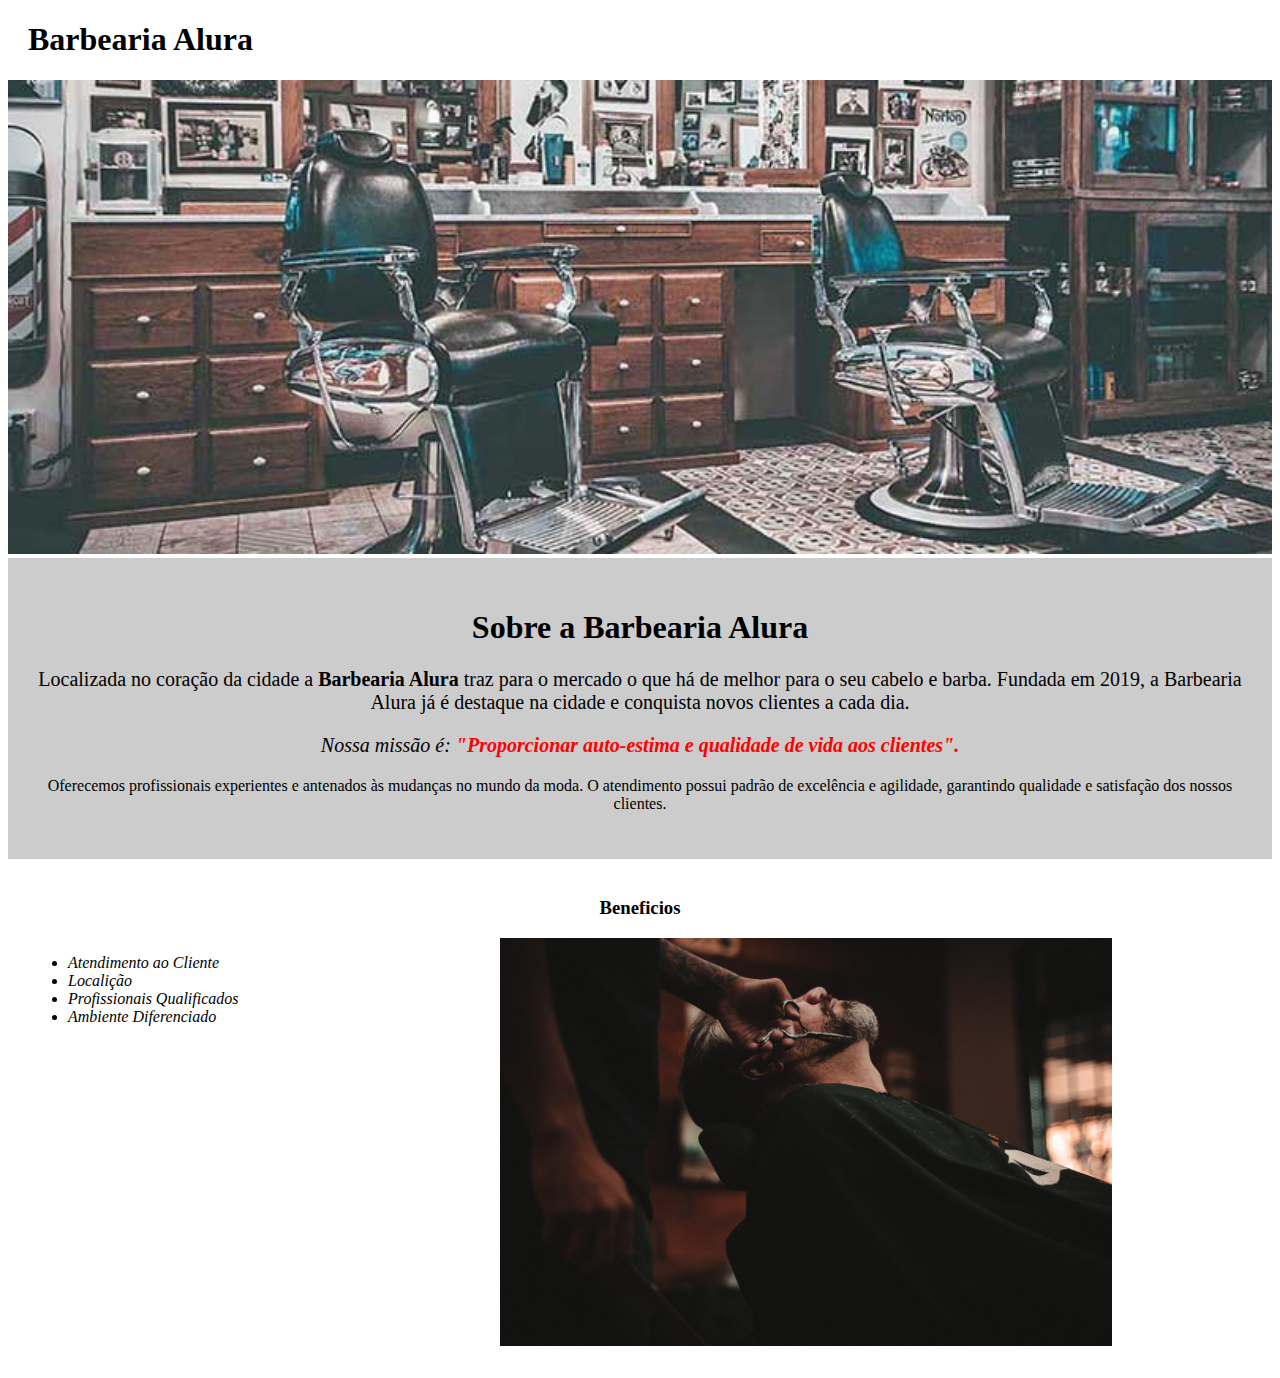
<file: parte 1 - crie uma página da Web/index.html>
<!DOCTYPE html>
<html lang="pt-br">

<head>
    <meta charset="UTF-8">
    <title>Barbearia Alura</title>
    <link rel="stylesheet" href="style.css">
</head>

<body>

    <header class="titulo-principal">
        <h1>
            Barbearia Alura
        </h1>
    </header>

    <img id="banner" src="banner.jpg" alt="Uma barbeira convencional">

    <div class="principal">
        <h1 class='titulo-centralizado'>Sobre a Barbearia Alura</h1>

        <p id="missao">
            Localizada no coração da cidade a <strong>Barbearia Alura</strong> traz para o
            mercado o que há de melhor para o seu cabelo e barba. Fundada
            em 2019, a Barbearia Alura já é destaque na cidade e
            conquista novos clientes a cada dia.
        </p>

        <p style="font-size: 20px;">
            <em>
                Nossa missão é: <strong>
                    "Proporcionar auto-estima e qualidade de vida
                    aos clientes".
                </strong>
            </em>
        </p>

        <p>
            Oferecemos profissionais experientes e antenados às mudanças
            no mundo da moda. O atendimento possui padrão de excelência e
            agilidade, garantindo qualidade e satisfação dos nossos
            clientes.
        </p>
    </div>

    <div class="beneficios">
        <h3 class="titulo-centralizado">Beneficios</h3>
        <ul>
            <li class="items">Atendimento ao Cliente</li>
            <li class="items">Localição</li>
            <li class="items">Profissionais Qualificados</li>
            <li class="items">Ambiente Diferenciado</li>
        </ul>
        <img id="imagembeneficios" src="beneficios.jpg" alt="Aparando barba com a tesoura">
    </div>

</body>

</html>
</file>
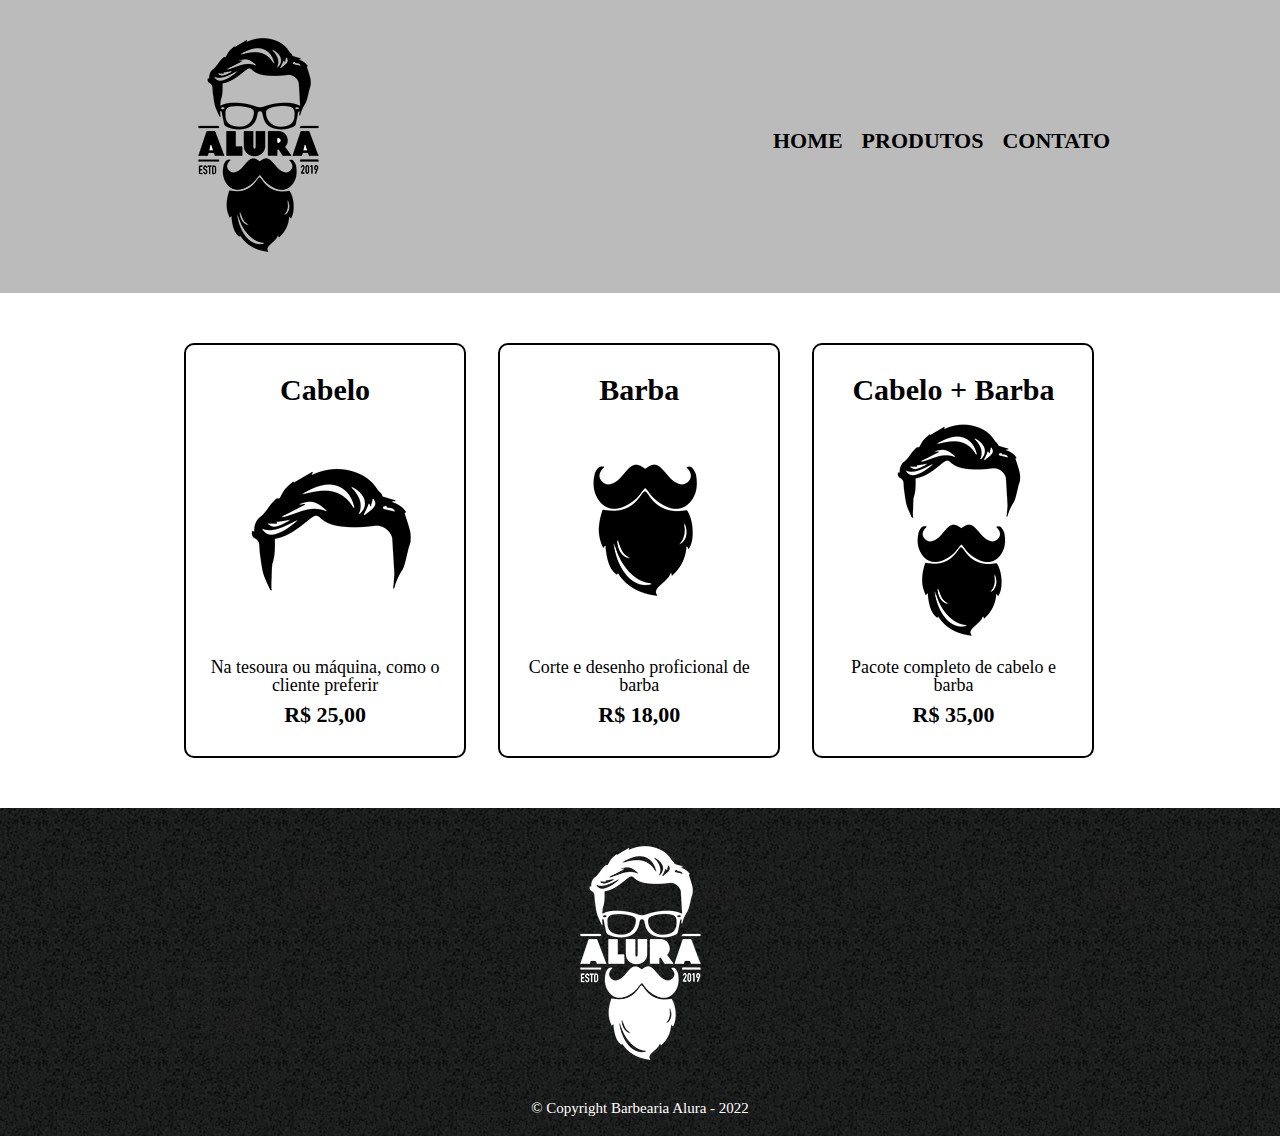
<file: parte 2 - posicionamento, listas e navegação/produtos.html>
<!DOCTYPE html>
<html>

<head>
    <meta charset="UTF-8">
    <title>Produtos - Barbearia Alura</title>

    <link rel="stylesheet" href="reset.css">
    <link rel="stylesheet" href="produtos.css">
</head>

<body>
    <header>
        <div class="caixa">
            <h1><img src="logo.png"></h1>

            <nav>
                <ul>
                    <li><a href="index.html">Home</a></li>
                    <li><a href="produtos.html">Produtos</a></li>
                    <li><a href="contato.html">Contato</a></li>
                </ul>
            </nav>
        </div>
    </header>

    <main>
        <ul class="produtos">
            <li>
                <h2>Cabelo</h2>
                <img src="cabelo.jpg">
                <p class="produto-descrição">Na tesoura ou máquina, como o cliente preferir</p>
                <p class="produto-preço">R$ 25,00</p>
            </li>
            <li>
                <h2>Barba</h2>
                <img src="barba.jpg">
                <p class="produto-descrição">Corte e desenho proficional de barba</p>
                <p class="produto-preço">R$ 18,00</p>
            </li>
            <li>
                <h2>Cabelo + Barba</h2>
                <img src="cabelo+barba.jpg">
                <p class="produto-descrição">Pacote completo de cabelo e barba</p>
                <p class="produto-preço">R$ 35,00</p>
            </li>
        </ul>
    </main>

    <footer>
        <img src="logo-branco.png">
        <p class="copyright">&copy; Copyright Barbearia Alura - 2022</p>
    </footer>
</body>

</html>
</file>
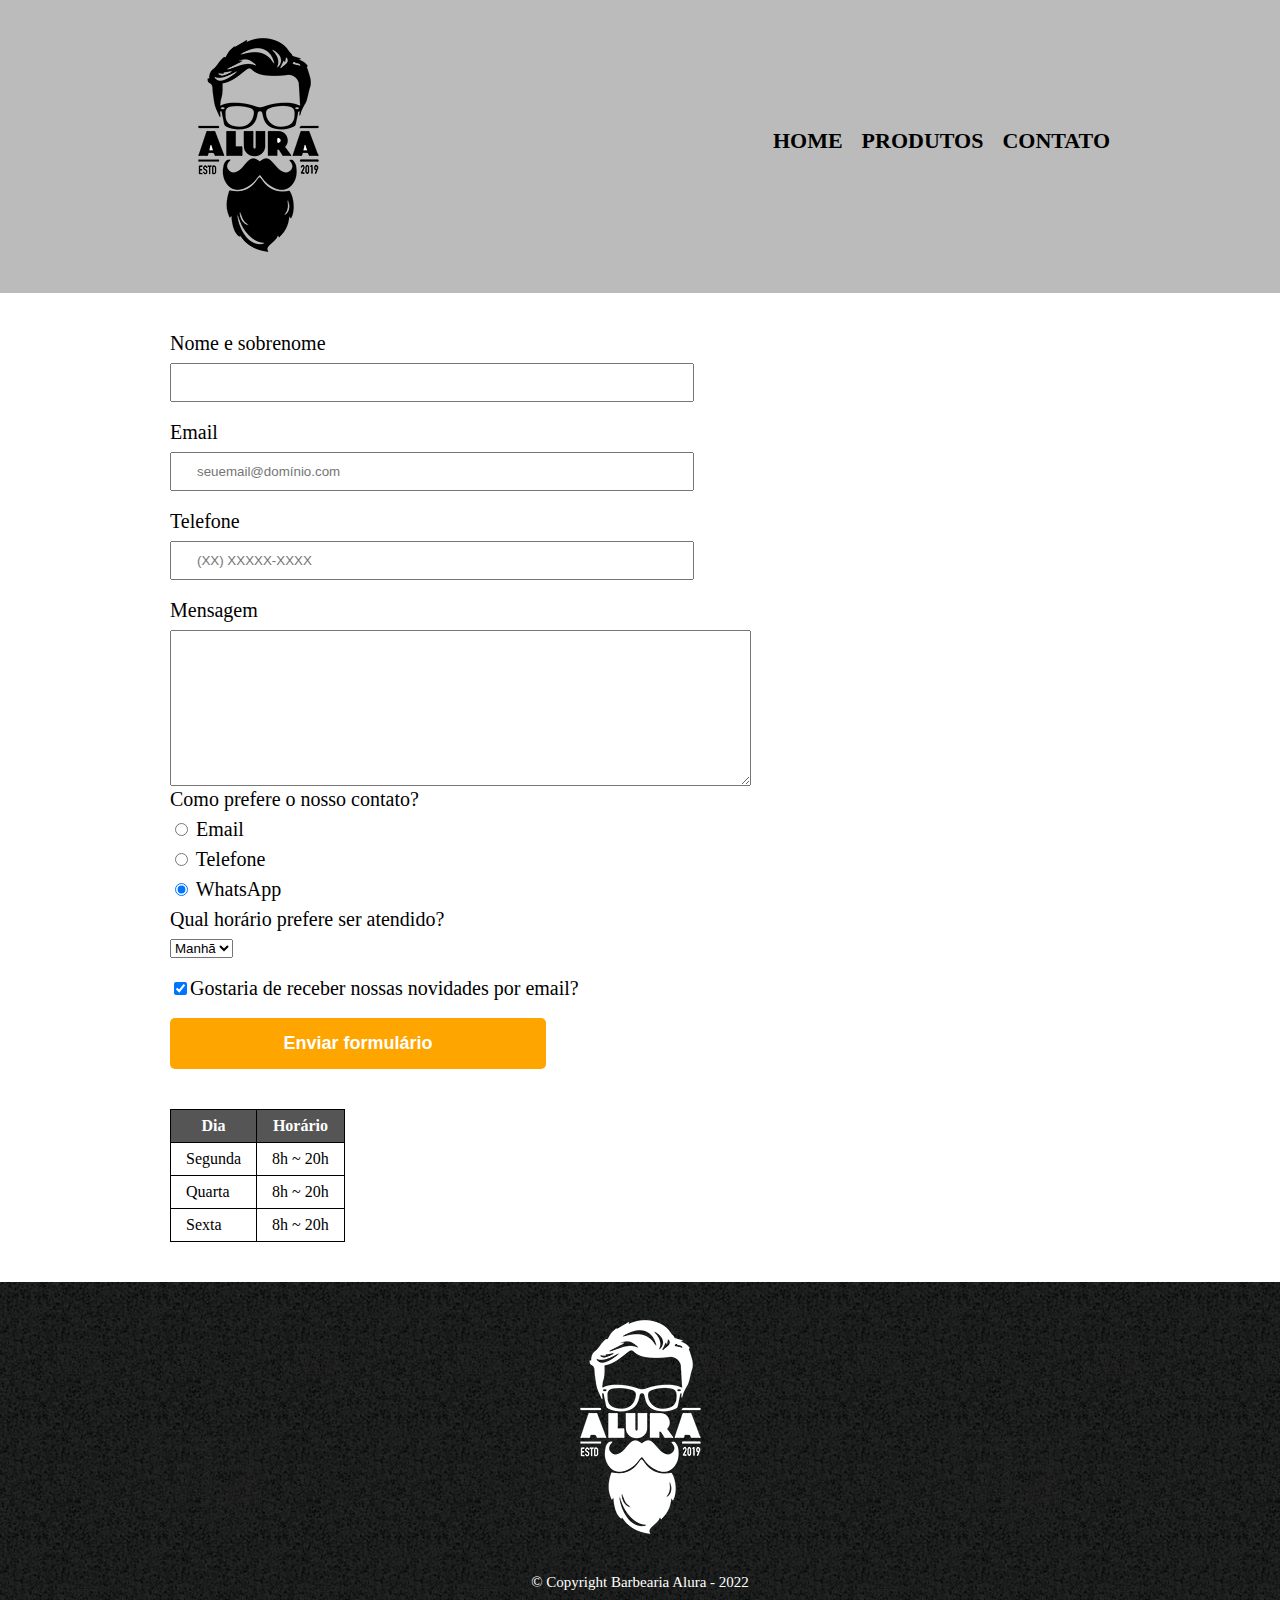
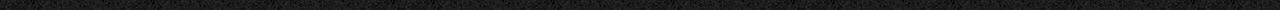
<file: parte 3 - trabalhando com formulários e tabelas/contato.html>
<!DOCTYPE html>
<html>

<head>
    <meta charset="UTF-8">
    <title>Produtos - Barbearia Alura</title>

    <link rel="stylesheet" href="reset.css">
    <link rel="stylesheet" href="style.css">
</head>

<body>
    <header>
        <div class="caixa">
            <h1><img src="logo.png" alt="Logo da Barbearia Alura"></h1>

            <nav>
                <ul>
                    <li><a href="home.html">Home</a></li>
                    <li><a href="produtos.html">Produtos</a></li>
                    <li><a href="contato.html">Contato</a></li>
                </ul>
            </nav>
        </div>
    </header>

    <main>
        <form>

            <label for="nomesobrenome">Nome e sobrenome</label>
            <input type="text" id="nomesobrenome" class="input-padrao" required>

            <label for="email">Email</label>
            <input type="email" id="email" class="input-padrao" required placeholder="seuemail@domínio.com">

            <label for="telefone">Telefone</label>
            <input type="tel" id="telefone" class="input-padrao" required placeholder="(XX) XXXXX-XXXX">

            <label for="mensagem">Mensagem</label>
            <textarea cols="70" rows="10" id="mensagem"></textarea>

            <fieldset>
                <legend>Como prefere o nosso contato?</legend>
                <label for="radio-email"><input type="radio" name="contato" value="email" id="radio-email">
                    Email</label>

                <label for="radio-telefone"><input type="radio" name="contato" value="telefone" id="radio-telefone">
                    Telefone</label>

                <label for="radio-whatsapp"><input type="radio" name="contato" value="whatsapp" id="radio-whatsapp"
                        checked>
                    WhatsApp</label>
            </fieldset>

            <fieldset>
                <legend>Qual horário prefere ser atendido?</legend>
                <select>
                    <option>Manhã</option>
                    <option>Tarde</option>
                    <option>Noite</option>
                </select>
            </fieldset>

            <label class="checkbox"><input type="checkbox" checked>Gostaria de receber nossas novidades por
                email?</label>

            <input class="enviar" type="submit" value="Enviar formulário">

        </form>

        <table>
            <thead>
                <tr>
                    <th>Dia</th>
                    <th>Horário</th>
                </tr>
            </thead>
            <tbody>
                <tr>
                    <td>Segunda</td>
                    <td>8h ~ 20h</td>
                </tr>
                <tr>
                    <td>Quarta</td>
                    <td>8h ~ 20h</td>
                </tr>
                <tr>
                    <td>Sexta</td>
                    <td>8h ~ 20h</td>
                </tr>
            </tbody>
        </table>
    </main>

    <footer>
        <img src="logo-branco.png" alt="Logo da Barbearia Alura">
        <p class="copyright">&copy; Copyright Barbearia Alura - 2022</p>
    </footer>
</body>

</html>
</file>
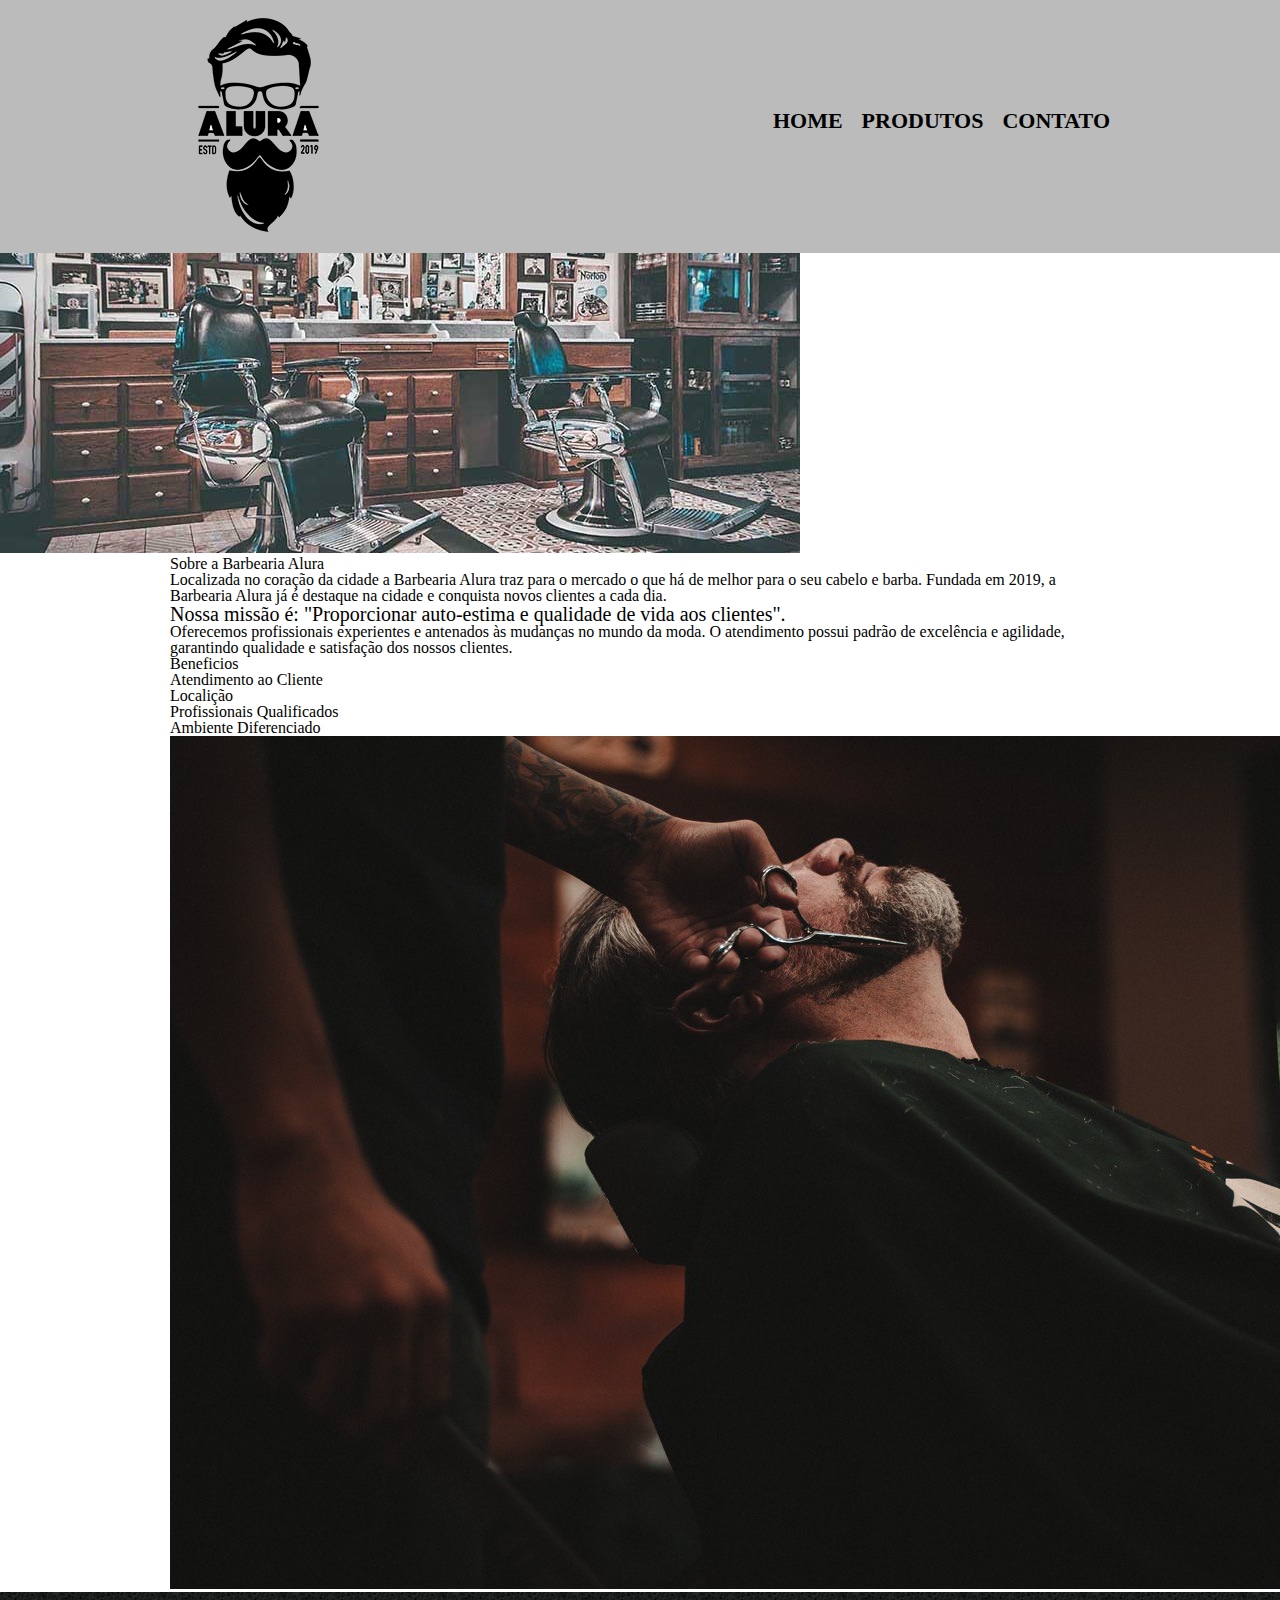
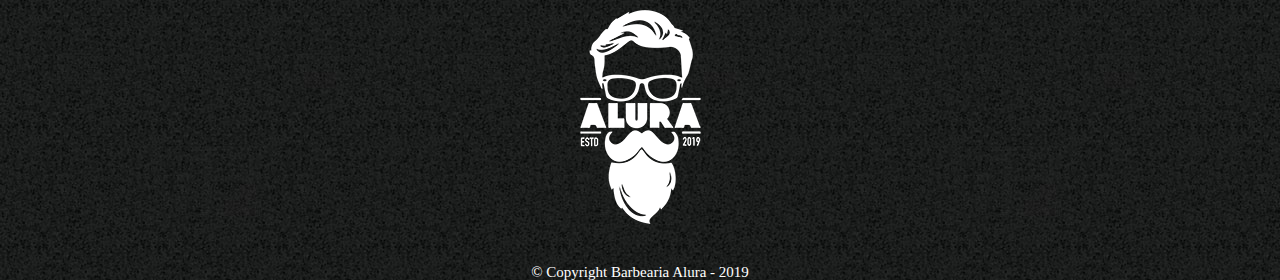
<file: parte 3 - trabalhando com formulários e tabelas/home.html>
<!DOCTYPE html>
<html lang="pt-br">

<head>
    <meta charset="UTF-8">
    <title>Home - Barbearia Alura</title>
    <link rel="stylesheet" href="style.css">
    <link rel="stylesheet" href="reset.css">
</head>

<body>
    <header>
        <div class="caixa">
            <h1><img src="logo.png" alt="Logo da Barbearia Alura"></h1>

            <nav>
                <ul>
                    <li><a href="home.html">Home</a></li>
                    <li><a href="produtos.html">Produtos</a></li>
                    <li><a href="contato.html">Contato</a></li>
                </ul>
            </nav>
        </div>
    </header>

    <img id="banner" src="banner.jpg" alt="Uma barbeira convencional">

    <main>
        <section class="principal">
            <h1 class='titulo-centralizado'>Sobre a Barbearia Alura</h1>

            <p id="missao">
                Localizada no coração da cidade a <strong>Barbearia Alura</strong> traz para o
                mercado o que há de melhor para o seu cabelo e barba. Fundada
                em 2019, a Barbearia Alura já é destaque na cidade e
                conquista novos clientes a cada dia.
            </p>

            <p style="font-size: 20px;">
                <em>
                    Nossa missão é: <strong>
                        "Proporcionar auto-estima e qualidade de vida
                        aos clientes".
                    </strong>
                </em>
            </p>

            <p>
                Oferecemos profissionais experientes e antenados às mudanças
                no mundo da moda. O atendimento possui padrão de excelência e
                agilidade, garantindo qualidade e satisfação dos nossos
                clientes.
            </p>
        </section>

        <section class="beneficios">
            <h3 class="titulo-centralizado">Beneficios</h3>
            <ul>
                <li class="items">Atendimento ao Cliente</li>
                <li class="items">Localição</li>
                <li class="items">Profissionais Qualificados</li>
                <li class="items">Ambiente Diferenciado</li>
            </ul>
            <img id="imagembeneficios" src="beneficios.jpg" alt="Aparando barba com a tesoura">
        </section>
    </main>

    <footer>
        <img src="logo-branco.png">
        <p class="copyright">&copy; Copyright Barbearia Alura - 2019</p>
    </footer>

</body>

</html>
</file>
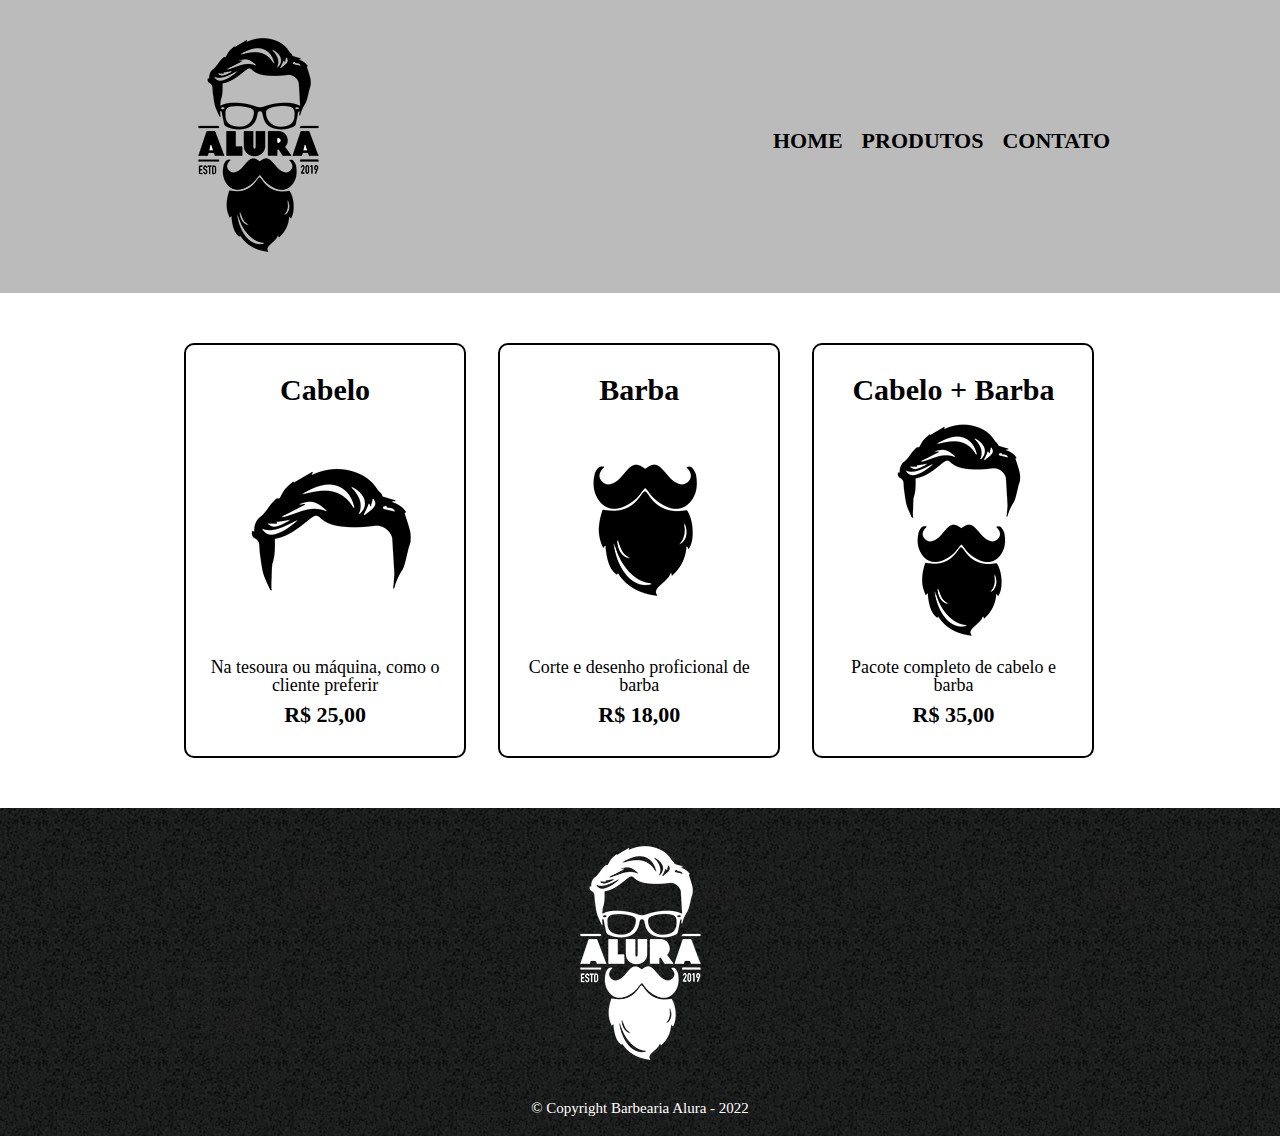
<file: parte 3 - trabalhando com formulários e tabelas/produtos.html>
<!DOCTYPE html>
<html>

<head>
    <meta charset="UTF-8">
    <title>Produtos - Barbearia Alura</title>

    <link rel="stylesheet" href="reset.css">
    <link rel="stylesheet" href="style.css">
</head>

<body>
    <header>
        <div class="caixa">
            <h1><img src="logo.png"></h1>

            <nav>
                <ul>
                    <li><a href="home.html">Home</a></li>
                    <li><a href="produtos.html">Produtos</a></li>
                    <li><a href="contato.html">Contato</a></li>
                </ul>
            </nav>
        </div>
    </header>

    <main>
        <ul class="produtos">
            <li>
                <h2>Cabelo</h2>
                <img src="cabelo.jpg">
                <p class="produto-descrição">Na tesoura ou máquina, como o cliente preferir</p>
                <p class="produto-preço">R$ 25,00</p>
            </li>
            <li>
                <h2>Barba</h2>
                <img src="barba.jpg">
                <p class="produto-descrição">Corte e desenho proficional de barba</p>
                <p class="produto-preço">R$ 18,00</p>
            </li>
            <li>
                <h2>Cabelo + Barba</h2>
                <img src="cabelo+barba.jpg">
                <p class="produto-descrição">Pacote completo de cabelo e barba</p>
                <p class="produto-preço">R$ 35,00</p>
            </li>
        </ul>
    </main>

    <footer>
        <img src="logo-branco.png">
        <p class="copyright">&copy; Copyright Barbearia Alura - 2022</p>
    </footer>
</body>

</html>
</file>
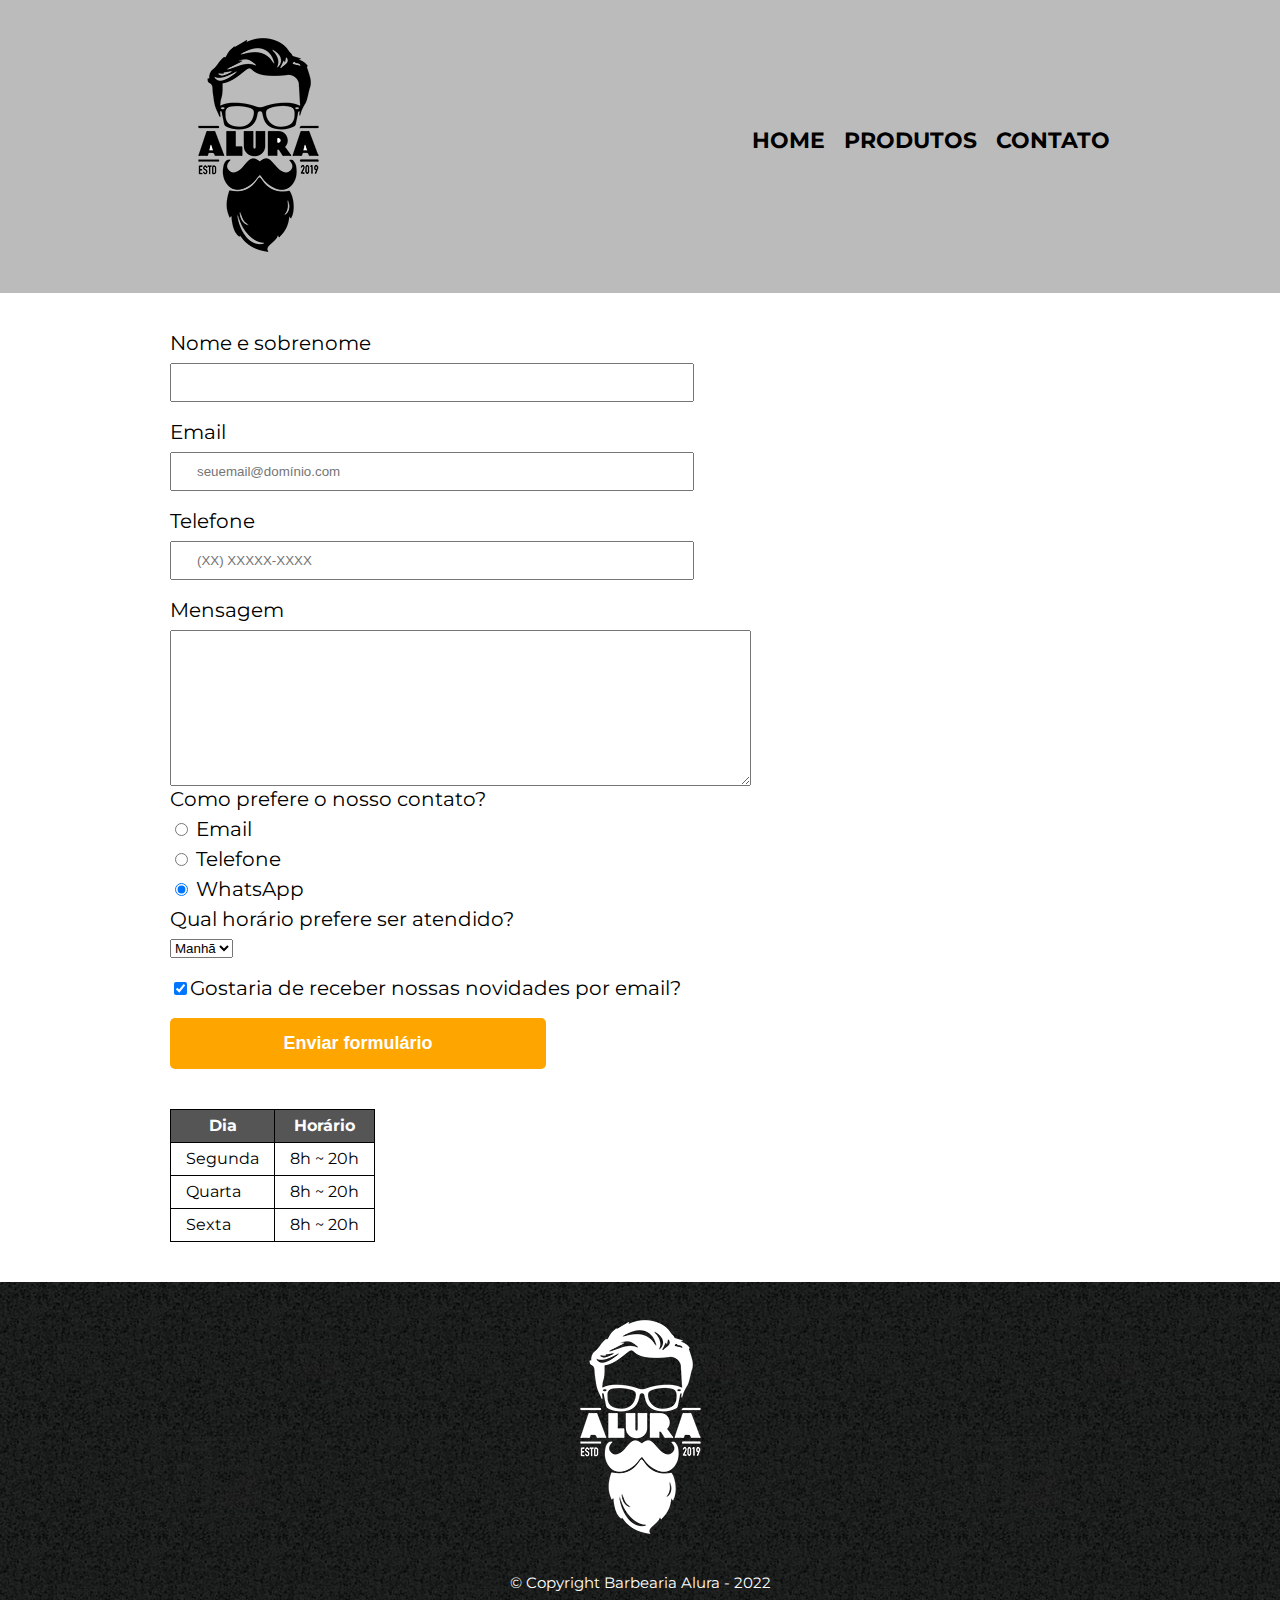
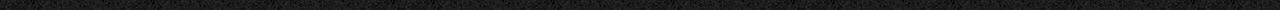
<file: parte 4 - avançando no CSS/contato.html>
<!DOCTYPE html>
<html>

<head>
    <meta charset="UTF-8">
    <meta name="viewport" content="width=device-width">
    <title>Produtos - Barbearia Alura</title>

    <link rel="stylesheet" href="reset.css">
    <link rel="stylesheet" href="style.css">
    <link href="https://fonts.googleapis.com/css?family=Montserrat&display=swap" rel="stylesheet">
    
</head>

<body>
    <header>
        <div class="caixa">
            <h1><img src="logo.png" alt="Logo da Barbearia Alura"></h1>

            <nav>
                <ul>
                    <li><a href="home.html">Home</a></li>
                    <li><a href="produtos.html">Produtos</a></li>
                    <li><a href="contato.html">Contato</a></li>
                </ul>
            </nav>
        </div>
    </header>

    <main>
        <form>

            <label for="nomesobrenome">Nome e sobrenome</label>
            <input type="text" id="nomesobrenome" class="input-padrao" required>

            <label for="email">Email</label>
            <input type="email" id="email" class="input-padrao" required placeholder="seuemail@domínio.com">

            <label for="telefone">Telefone</label>
            <input type="tel" id="telefone" class="input-padrao" required placeholder="(XX) XXXXX-XXXX">

            <label for="mensagem">Mensagem</label>
            <textarea cols="70" rows="10" id="mensagem"></textarea>

            <fieldset>
                <legend>Como prefere o nosso contato?</legend>
                <label for="radio-email"><input type="radio" name="contato" value="email" id="radio-email">
                    Email</label>

                <label for="radio-telefone"><input type="radio" name="contato" value="telefone" id="radio-telefone">
                    Telefone</label>

                <label for="radio-whatsapp"><input type="radio" name="contato" value="whatsapp" id="radio-whatsapp"
                        checked>
                    WhatsApp</label>
            </fieldset>

            <fieldset>
                <legend>Qual horário prefere ser atendido?</legend>
                <select>
                    <option>Manhã</option>
                    <option>Tarde</option>
                    <option>Noite</option>
                </select>
            </fieldset>

            <label class="checkbox"><input type="checkbox" checked>Gostaria de receber nossas novidades por
                email?</label>

            <input class="enviar" type="submit" value="Enviar formulário">

        </form>

        <table>
            <thead>
                <tr>
                    <th>Dia</th>
                    <th>Horário</th>
                </tr>
            </thead>
            <tbody>
                <tr>
                    <td>Segunda</td>
                    <td>8h ~ 20h</td>
                </tr>
                <tr>
                    <td>Quarta</td>
                    <td>8h ~ 20h</td>
                </tr>
                <tr>
                    <td>Sexta</td>
                    <td>8h ~ 20h</td>
                </tr>
            </tbody>
        </table>
    </main>

    <footer>
        <img src="logo-branco.png" alt="Logo da Barbearia Alura">
        <p class="copyright">&copy; Copyright Barbearia Alura - 2022</p>
    </footer>
</body>

</html>
</file>
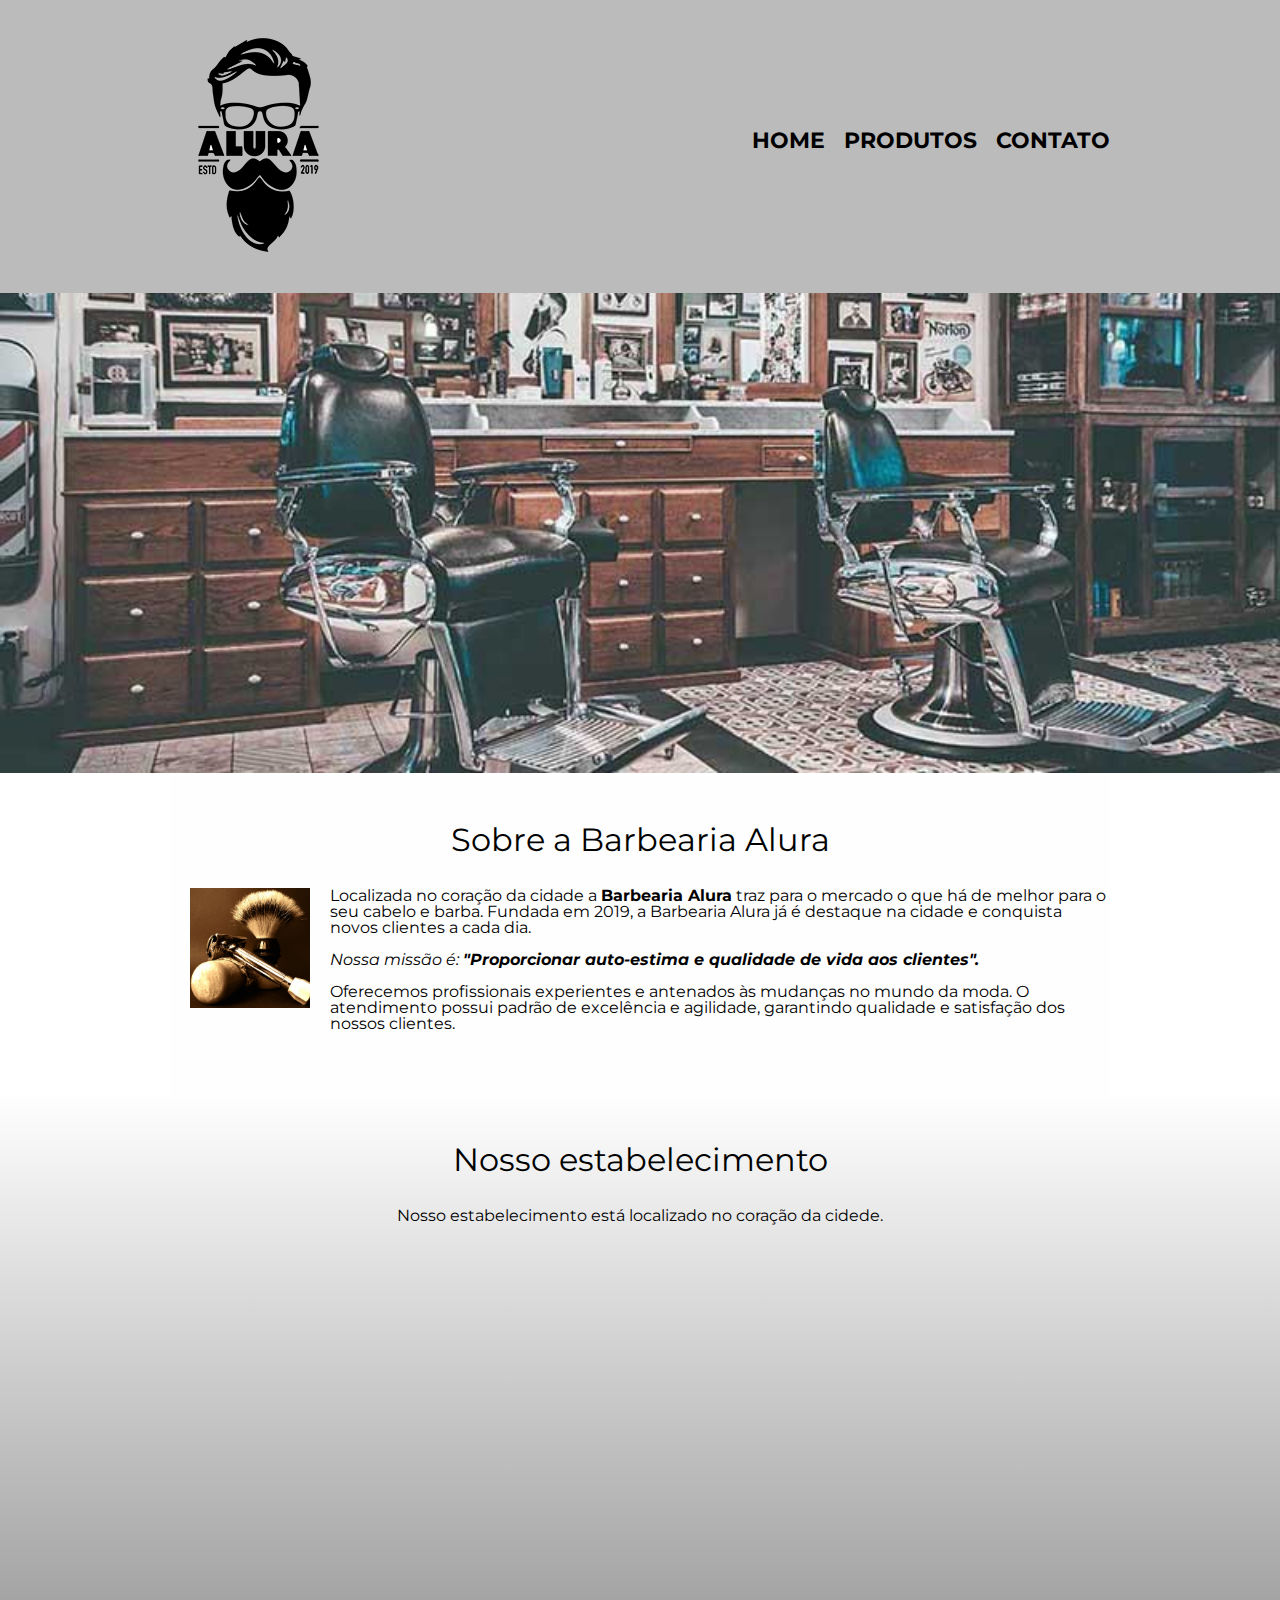
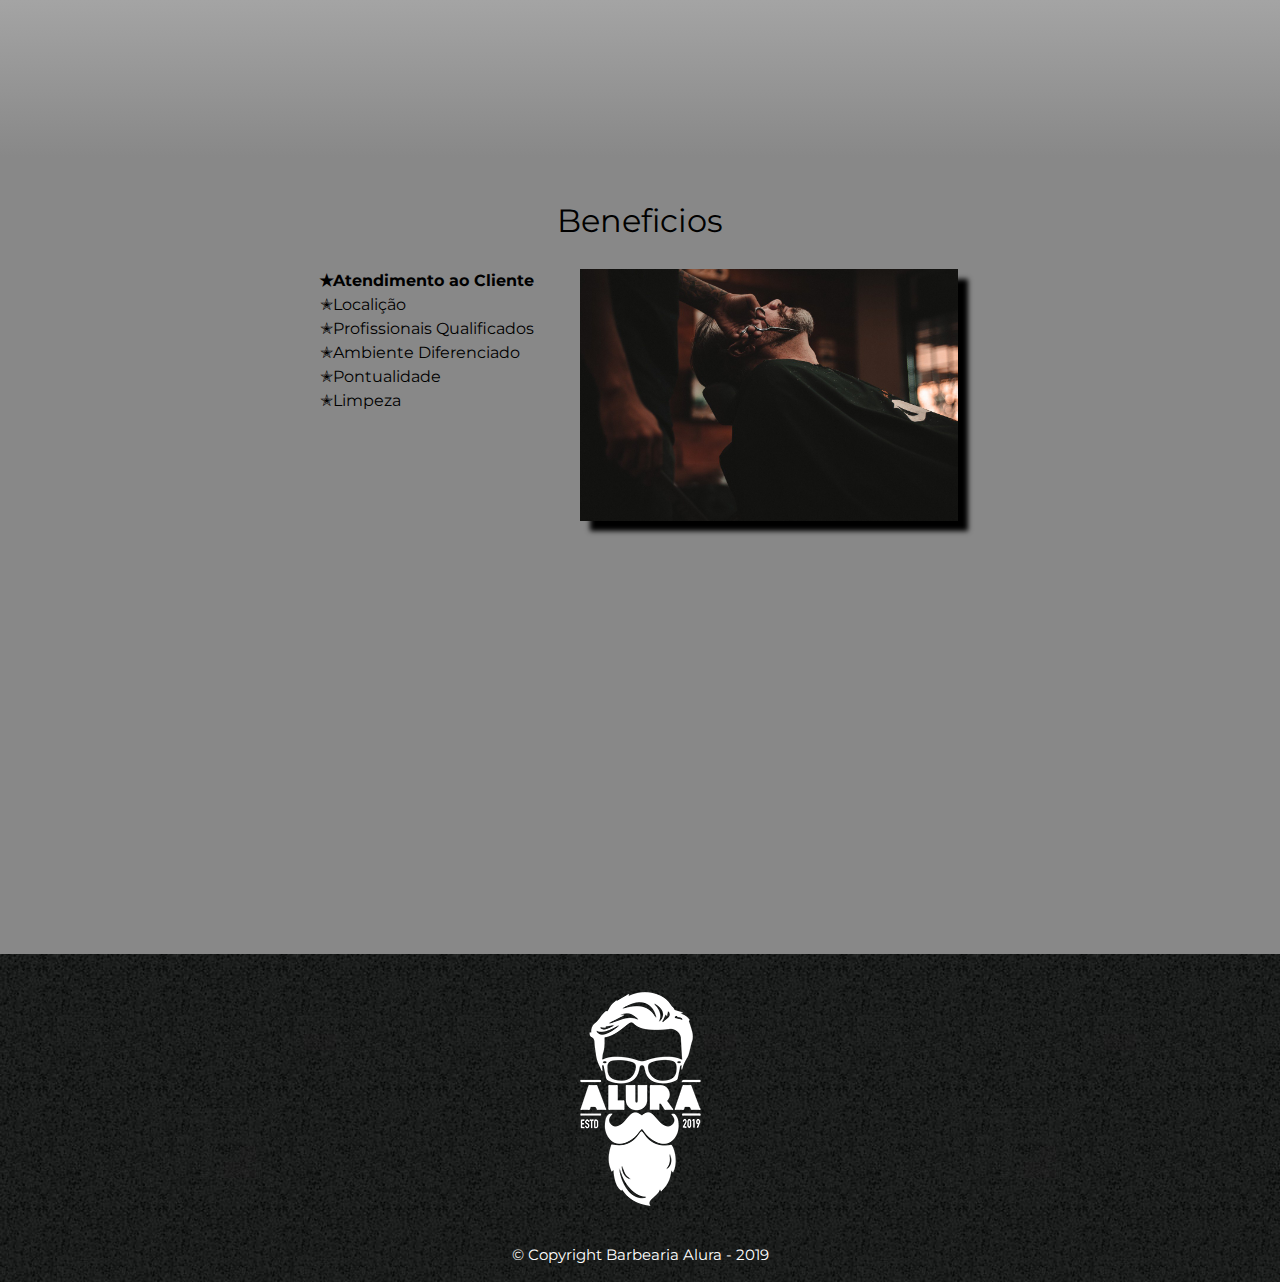
<file: parte 4 - avançando no CSS/home.html>
<!DOCTYPE html>
<html lang="pt-br">

<head>
    <meta charset="UTF-8">
    <meta name="viewport" content="width=device-width">
    <title>Home - Barbearia Alura</title>
    
    <link rel="stylesheet" href="reset.css">
    <link rel="stylesheet" href="style-home.css">
    <link href="https://fonts.googleapis.com/css?family=Montserrat&display=swap" rel="stylesheet">
</head>

<body>
    <header>
        <div class="caixa">
            <h1><img src="logo.png" alt="Logo da Barbearia Alura"></h1>

            <nav>
                <ul>
                    <li><a href="home.html">Home</a></li>
                    <li><a href="produtos.html">Produtos</a></li>
                    <li><a href="contato.html">Contato</a></li>
                </ul>
            </nav>
        </div>
    </header>

    <img class="banner" src="banner.jpg" alt="Uma barbeira convencional">

    <main>
        <section class="principal">
            <h2 class='titulo-principal'>Sobre a Barbearia Alura</h2>

            <img class="utensilios" src="utensilios.jpg" alt="Utensílios de um barbeiro.">

            <p>
                Localizada no coração da cidade a <strong>Barbearia Alura</strong> traz para o
                mercado o que há de melhor para o seu cabelo e barba. Fundada
                em 2019, a Barbearia Alura já é destaque na cidade e
                conquista novos clientes a cada dia.
            </p>

            <p id="missao">
                <em>
                    Nossa missão é: <strong>
                        "Proporcionar auto-estima e qualidade de vida
                        aos clientes".
                    </strong>
                </em>
            </p>

            <p>
                Oferecemos profissionais experientes e antenados às mudanças
                no mundo da moda. O atendimento possui padrão de excelência e
                agilidade, garantindo qualidade e satisfação dos nossos
                clientes.
            </p>
        </section>

        <section class="mapa">
            <h3 class="titulo-principal">Nosso estabelecimento</h3>
            <p>Nosso estabelecimento está localizado no coração da cidede.</p>

            <div class="mapa-conteudo">
                <iframe
                    src="https://www.google.com/maps/embed?pb=!1m18!1m12!1m3!1d3656.449977466523!2d-46.634520585214524!3d-23.588189868468266!2m3!1f0!2f0!3f0!3m2!1i1024!2i768!4f13.1!3m3!1m2!1s0x94ce5a2b2ed7f3a1%3A0xab35da2f5ca62674!2sCaelum%20-%20Education%20and%20Innovation!5e0!3m2!1sen!2sbr!4v1660608115097!5m2!1sen!2sbr"
                    width="100%" height="450" style="border:0;" allowfullscreen="" loading="lazy"
                    referrerpolicy="no-referrer-when-downgrade"></iframe>
            </div>
        </section>

        <section class="beneficios">
            <h3 class="titulo-principal">Beneficios</h3>

            <div class="conteudo-beneficios">
                <ul class="lista-beneficios">
                    <li class="itens">Atendimento ao Cliente</li>
                    <li class="itens">Localição</li>
                    <li class="itens">Profissionais Qualificados</li>
                    <li class="itens">Ambiente Diferenciado</li>
                    <li class="itens">Pontualidade</li>
                    <li class="itens">Limpeza</li>
                </ul>

                <img class="imagem-beneficios" src="beneficios.jpg" alt="Aparando barba com a tesoura">

            </div>
            <div class="video">
                <iframe width="100%" height="315" src="https://www.youtube.com/embed/wcVVXUV0YUY" frameborder="0"
                    allow="accelerometer; autoplay; encrypted-media; gyroscope; picture-in-picture"
                    allowfullscreen></iframe>
            </div>

        </section>
    </main>

    <footer>
        <img src="logo-branco.png">
        <p class="copyright">&copy; Copyright Barbearia Alura - 2019</p>
    </footer>

</body>

</html>
</file>
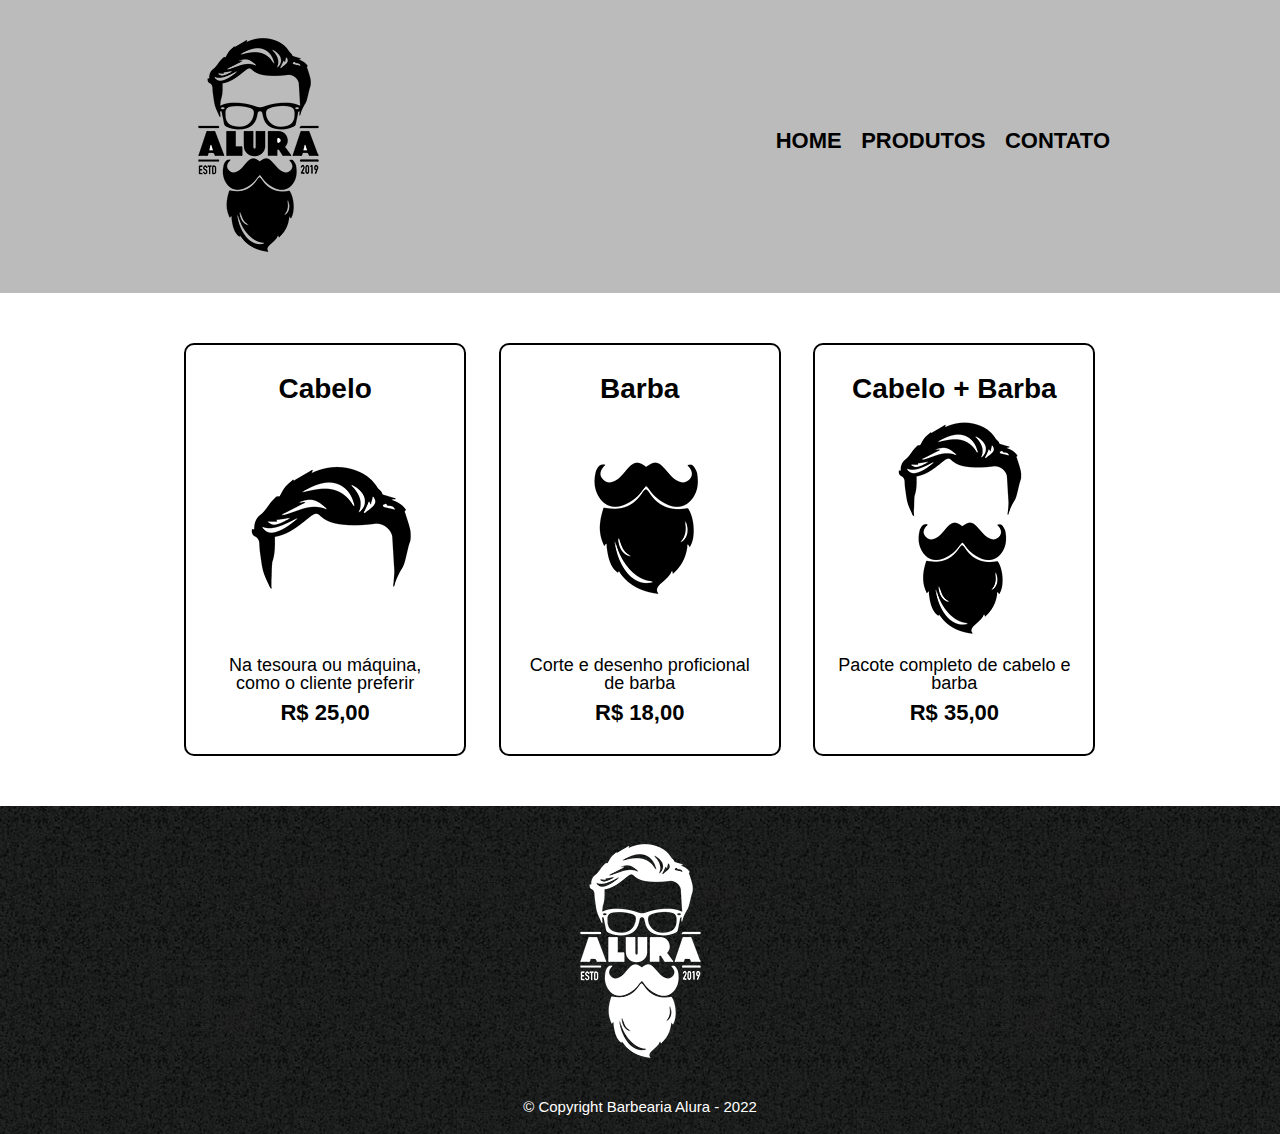
<file: parte 4 - avançando no CSS/produtos.html>
<!DOCTYPE html>
<html>

<head>
    <meta charset="UTF-8">
    <meta name="viewport" content="width=device-width">
    <title>Produtos - Barbearia Alura</title>

    <link rel="stylesheet" href="reset.css">
    <link rel="stylesheet" href="style.css">
</head>

<body>
    <header>
        <div class="caixa">
            <h1><img src="logo.png"></h1>

            <nav>
                <ul>
                    <li><a href="home.html">Home</a></li>
                    <li><a href="produtos.html">Produtos</a></li>
                    <li><a href="contato.html">Contato</a></li>
                </ul>
            </nav>
        </div>
    </header>

    <main>
        <ul class="produtos">
            <li>
                <h2>Cabelo</h2>
                <img src="cabelo.jpg">
                <p class="produto-descrição">Na tesoura ou máquina, como o cliente preferir</p>
                <p class="produto-preço">R$ 25,00</p>
            </li>
            <li>
                <h2>Barba</h2>
                <img src="barba.jpg">
                <p class="produto-descrição">Corte e desenho proficional de barba</p>
                <p class="produto-preço">R$ 18,00</p>
            </li>
            <li>
                <h2>Cabelo + Barba</h2>
                <img src="cabelo+barba.jpg">
                <p class="produto-descrição">Pacote completo de cabelo e barba</p>
                <p class="produto-preço">R$ 35,00</p>
            </li>
        </ul>
    </main>

    <footer>
        <img src="logo-branco.png">
        <p class="copyright">&copy; Copyright Barbearia Alura - 2022</p>
    </footer>
</body>

</html>
</file>
<file: parte 1 - crie uma página da Web/style.css>
#banner {
   width: 100%;
}

.principal {
   background: #CCCCCC;
   padding: 30px;
}

.titulo-principal {
   padding-left: 20px;
}

.titulo-centralizado {
   text-align: center;
}

p {
   text-align: center;
}

#missao {
   font-size: 20px;
}

em strong {
   /* 
      red = #FF0000 & RGB(255, 0, 0)
    */
   color: red;
}

.items {
   font-style: italic;
}

.beneficios {
   background: #FFFFFF;
   padding: 20px;
}

ul {
   display: inline-block;
   vertical-align: top;
   width: 20%;
   margin-right: 15%;
}

#imagembeneficios {
   width: 50%;
}
</file>
<file: parte 2 - posicionamento, listas e navegação/produtos.css>
header {
    background: #BBBBBB;
    padding: 20px 0;
}

.caixa {
    position: relative;
    width: 940px;
    margin: 0 auto;
}

nav {
    position: absolute;
    top: 110px;
    right: 0;
}

nav li {
    display: inline;
    margin: 0 0 0 15px;
}

nav a {
    text-transform: uppercase;
    color: #000000;
    font-weight: bold;
    font-size: 22px;
    text-decoration: none;
}

nav a:hover {
    color: #C78C19;
    text-decoration: underline;
}

.produtos {
    width: 940px;
    margin: 0 auto;
    padding: 50px 0;
}

.produtos li {
    display: inline-block;
    text-align: center;
    width: 30%;
    vertical-align: top;
    margin: 0 1.5%;
    padding: 30px 20px;
    box-sizing: border-box;
    border: 2px solid #000000;
    border-radius: 10px;
}

.produtos li:hover {
    border-color: #C78C19;
}

.produtos li:active {
    border-color: #088C19;
}

.produtos li:hover h2 {
    font-size: 34px;
}

.produtos h2 {
    font-size: 30px;
    font-weight: bold;
}

.produto-descrição {
    font-size: 18px;
}

.produto-preço {
    font-size: 22px;
    font-weight: bold;
    margin-top: 10px;
}

footer {
    text-align: center;
    background: url('bg.jpg');
    padding: 20px 0;
}

.copyright {
    color: #FFFFFF;
    font-size: 15px;
    padding: 20px 0 0;
}
</file>
<file: parte 3 - trabalhando com formulários e tabelas/style.css>
header {
    background: #BBBBBB;
    padding: 20px 0;
}

.caixa {
    position: relative;
    width: 940px;
    margin: 0 auto;
}

nav {
    position: absolute;
    top: 110px;
    right: 0;
}

nav li {
    display: inline;
    margin: 0 0 0 15px;
}

nav a {
    text-transform: uppercase;
    color: #000000;
    font-weight: bold;
    font-size: 22px;
    text-decoration: none;
}

nav a:hover {
    color: #C78C19;
    text-decoration: underline;
}

.produtos {
    width: 940px;
    margin: 0 auto;
    padding: 50px 0;
}

.produtos li {
    display: inline-block;
    text-align: center;
    width: 30%;
    vertical-align: top;
    margin: 0 1.5%;
    padding: 30px 20px;
    box-sizing: border-box;
    border: 2px solid #000000;
    border-radius: 10px;
}

.produtos li:hover {
    border-color: #C78C19;
}

.produtos li:active {
    border-color: #088C19;
}

.produtos li:hover h2 {
    font-size: 34px;
}

.produtos h2 {
    font-size: 30px;
    font-weight: bold;
}

.produto-descrição {
    font-size: 18px;
}

.produto-preço {
    font-size: 22px;
    font-weight: bold;
    margin-top: 10px;
}

footer {
    text-align: center;
    background: url('bg.jpg');
    padding: 20px 0;
}

.copyright {
    color: #FFFFFF;
    font-size: 15px;
    padding: 20px 0 0;
}

main {
    width: 940px;
    margin: 0 auto;
}

form {
    margin: 40px 0;
}

form label, form legend {
    display: block;
    font-size: 20px;
    margin: 0 0 10px;
}

.input-padrao {
    display: block;
    margin: 0 0 20px;
    padding: 10px 25px;
    width: 50%;
}

.checkbox {
    margin: 20px 0;
}

.enviar {
    width: 40%;
    padding: 15px 0;
    background: orange;
    color: white;
    font-weight: bold;
    font-size: 18px;
    border: none;
    border-radius: 5px;
    transition: 1s all;
    cursor: pointer;
}

.enviar:hover {
    background: darkorange;
    transform: rotate(2.5deg) scale(1.2);
}

table {
    margin: 20px 0 40px;
}

thead {
    background: #555555;
    color: white;
    font-weight: bold;
}

td, th {
    border: 1px solid #000000;
    padding: 8px 15px;
}
</file>
<file: parte 4 - avançando no CSS/style.css>
header {
    background: #BBBBBB;
    padding: 20px 0;
}

.caixa {
    position: relative;
    width: 940px;
    margin: 0 auto;
}

nav {
    position: absolute;
    top: 110px;
    right: 0;
}

nav li {
    display: inline;
    margin: 0 0 0 15px;
}

nav a {
    text-transform: uppercase;
    color: #000000;
    font-weight: bold;
    font-size: 22px;
    text-decoration: none;
}

nav a:hover {
    color: #C78C19;
    text-decoration: underline;
}

.produtos {
    width: 940px;
    margin: 0 auto;
    padding: 50px 0;
}

.produtos li {
    display: inline-block;
    text-align: center;
    width: 30%;
    vertical-align: top;
    margin: 0 1.5%;
    padding: 30px 20px;
    box-sizing: border-box;
    border: 2px solid #000000;
    border-radius: 10px;
}

.produtos li:hover {
    border-color: #C78C19;
}

.produtos li:active {
    border-color: #088C19;
}

.produtos li:hover h2 {
    font-size: 32px;
}

.produtos h2 {
    font-size: 28px;
    font-weight: bold;
}

.produto-descrição {
    font-size: 18px;
}

.produto-preço {
    font-size: 22px;
    font-weight: bold;
    margin-top: 10px;
}

body {
    font-family: 'Montserrat', sans-serif;
}

main {
    width: 940px;
    margin: 0 auto;
}

.banner {
    width: 100%;
}

.titulo-principal {
    text-align: center;
    font-size: 2em;
    margin: 0 0 1em;
    clear: left;
}

.principal {
    padding: 3em 0;
    background: #FEFEFE;
    width: 940px;
    margin: 0 auto;
}

.principal p {
    margin: 0 0 1em;
}

.principal strong {
    font-weight: bold;
}

.principal em {
    font-style: italic;
}


.utensilios {
    width: 120px;
    float: left;
    margin: 0 20px 20px;
}

.mapa {
    padding: 3em 0;
    background: linear-gradient(#FEFEFE, #888888);
}

.mapa-conteudo {
    width: 940px;
    margin: 0 auto;
}

.mapa p {
    margin: 0 0 2em;
    text-align: center;
}

.imagem-beneficios {
    width: 59%;
}

.video {
    width: 560px;
    margin: 2em auto;
}

.beneficios {
    padding: 3em 0;
    background: #888888;
}

.itens {
    line-height: 1.5;
}

.itens:before {
    content: '✭';
}

.itens:first-child {
    font-weight: bold;
}

.conteudo-beneficios {
    width: 640px;
    margin: 0 auto;
}

.lista-beneficios {
    width: 40%;
    display: inline-block;
    vertical-align: top;
}

form {
    margin: 40px 0;
}

form label,
form legend {
    display: block;
    font-size: 20px;
    margin: 0 0 10px;
}

.input-padrao {
    display: block;
    margin: 0 0 20px;
    padding: 10px 25px;
    width: 50%;
}

.checkbox {
    margin: 20px 0;
}

.enviar {
    width: 40%;
    padding: 15px 0;
    background: orange;
    color: white;
    font-weight: bold;
    font-size: 18px;
    border: none;
    border-radius: 5px;
    transition: 1s all;
    cursor: pointer;
}

.enviar:hover {
    background: darkorange;
    transform: scale(1.2);
}

table {
    margin: 20px 0 40px;
}

thead {
    background: #555555;
    color: white;
    font-weight: bold;
}

td,
th {
    border: 1px solid #000000;
    padding: 8px 15px;
}

footer {
    text-align: center;
    background: url('bg.jpg');
    padding: 20px 0;
}

.copyright {
    color: #FFFFFF;
    font-size: 15px;
    padding: 20px 0 0;
}

@media screen and (max-width: 480px) {

    .caixa,
    main,
    .produtos {
        width: 100%;
        margin: 0;
    }

    input.enviar {
        width: 94%;
    }

    textarea {
        margin: 0 10px 20px 10px;
        width: 93%;
    }

    input.input-padrao {
        margin: 0 10px 20px 10px;
        width: 80%;
    }

    ul.produtos {
        padding: 0;
    }

    nav {
        position: static;
        padding: 20px 0;
    }

    h1 {
        text-align: center;
    }

    .produtos li {
        display: block;
        width: 80%;
        margin: 25px auto;
    }

    form label,
    form legend,
    fieldset select,
    label.checkbox,
    input.enviar {
        margin: 0 10px 20px 10px;
    }

    table {
        margin: 20px auto;
    }

    input.enviar:hover {
        transform: none;
    }

}
</file>
<file: parte 4 - avançando no CSS/style-home.css>
header {
   background: #BBBBBB;
   padding: 20px 0;
}

.caixa {
   position: relative;
   width: 940px;
   margin: 0 auto;
}

nav {
   position: absolute;
   top: 110px;
   right: 0;
}

nav li {
   display: inline;
   margin: 0 0 0 15px;
}

nav a {
   text-transform: uppercase;
   color: #000000;
   font-weight: bold;
   font-size: 22px;
   text-decoration: none;
}

nav a:hover {
   color: #C78C19;
   text-decoration: underline;
}

.produtos {
   width: 940px;
   margin: 0 auto;
   padding: 50px 0;
}

.produtos li {
   display: inline-block;
   text-align: center;
   width: 30%;
   vertical-align: top;
   margin: 0 1.5%;
   padding: 30px 20px;
   box-sizing: border-box;
   border: 2px solid #000000;
   border-radius: 10px;
}

.produtos li:hover {
   border-color: #C78C19;
}

.produtos li:active {
   border-color: #088C19;
}

.produtos li:hover h2 {
   font-size: 34px;
}

.produtos h2 {
   font-size: 30px;
   font-weight: bold;
}

.produto-descrição {
   font-size: 18px;
}

.produto-preço {
   font-size: 22px;
   font-weight: bold;
   margin-top: 10px;
}

body {
   font-family: 'Montserrat', sans-serif;
}

.banner {
   width: 100%;
}

.titulo-principal {
   text-align: center;
   font-size: 2em;
   margin: 0 0 1em;
   clear: left;
   color: rgb(0, 0, 0, );
}

.principal {
   padding: 3em 0;
   background: #FEFEFE;
   width: 940px;
   margin: 0 auto;
}

.principal p {
   margin: 0 0 1em;
}

.principal strong {
   font-weight: bold;
}

.principal em {
   font-style: italic;
}


.utensilios {
   width: 120px;
   float: left;
   margin: 0 20px 20px;
}

.mapa {
   padding: 3em 0;
   background: linear-gradient(#FEFEFE, #888888);
}

.mapa-conteudo {
   width: 940px;
   margin: 0 auto;
}

.mapa p {
   margin: 0 0 2em;
   text-align: center;
}

.imagem-beneficios {
   width: 59%;
   opacity: 1;
   transition: 400ms;
   box-shadow: 10px 10px 5px #000000;
}

.imagem-beneficios:hover {
   width: 59%;
   opacity: 1;
   transition: 400ms;
}

.video {
   width: 560px;
   margin: 2em auto;
}

.beneficios {
   padding: 3em 0;
   background: #888888;
}

.itens {
   line-height: 1.5;
}

.itens:before {
   content: '✭';
}

.itens:first-child {
   font-weight: bold;
}

.conteudo-beneficios {
   width: 640px;
   margin: 0 auto;
}

.lista-beneficios {
   width: 40%;
   display: inline-block;
   vertical-align: top;
}

form {
   margin: 40px 0;
}

form label,
form legend {
   display: block;
   font-size: 20px;
   margin: 0 0 10px;
}

.input-padrao {
   display: block;
   margin: 0 0 20px;
   padding: 10px 25px;
   width: 50%;
}

.checkbox {
   margin: 20px 0;
}

.enviar {
   width: 40%;
   padding: 15px 0;
   background: orange;
   color: white;
   font-weight: bold;
   font-size: 18px;
   border: none;
   border-radius: 5px;
   transition: 1s all;
   cursor: pointer;
}

.enviar:hover {
   background: darkorange;
   transform: rotate(2.5deg) scale(1.2);
}

table {
   margin: 20px 0 40px;
}

thead {
   background: #555555;
   color: white;
   font-weight: bold;
}

td,
th {
   border: 1px solid #000000;
   padding: 8px 15px;
}

footer {
   text-align: center;
   background: url('bg.jpg');
   padding: 20px 0;
}

.copyright {
   color: #FFFFFF;
   font-size: 15px;
   padding: 20px 0 0;
}

@media screen and (max-width: 480px) {

   .caixa,
   .principal,
   .conteudo-beneficios,
   .video {
      width: auto;
   }

   .principal {
      margin: 0 10px;
   }

   .principal p {
      font-size: 1.03em;
      text-align: justify;
   }

   .titulo-principal {
      font-size: 1.85em;
   }

   .conteudo-beneficios, .video {
      margin: 20px 10px;
   }

   .lista-beneficios {
      margin: 0 0 20px 0;
   }

   .beneficios {
      margin: 3em 0 0 0;
   }

   h1 {
      text-align: center;
   }

   nav {
      position: static;
   }

   .lista-beneficios,
   .imagem-beneficios {
      width: 100%;
   }

   .mapa {
      padding: 0;
   }

   .mapa-conteudo {
      width: 95%;
   }
}
</file>
